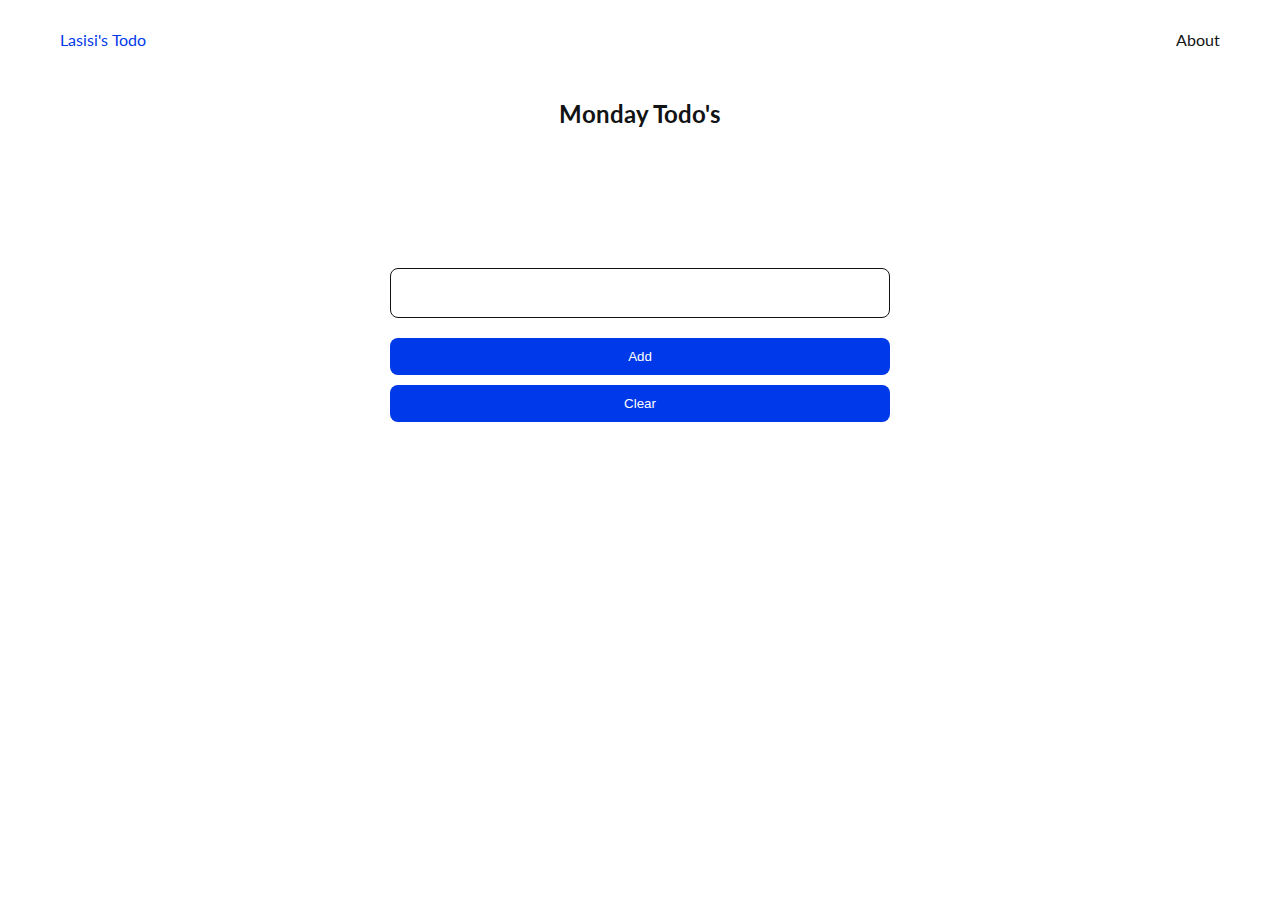
<file: index.html>
<!DOCTYPE html>
<html lang="en">
  <head>
    <meta charset="UTF-8" />
    <meta http-equiv="X-UA-Compatible" content="IE=edge" />
    <meta name="viewport" content="width=device-width, initial-scale=1.0" />
    <title>Todos</title>
    <link rel="preconnect" href="https://fonts.googleapis.com" />
    <link rel="preconnect" href="https://fonts.gstatic.com" crossorigin />
    <link href="https://fonts.googleapis.com/css2?family=Lato:wght@400;700&display=swap" rel="stylesheet"/>
    <link rel="stylesheet" href="./style/style.css"/>
  </head>
  <body>
    <main>
      <nav class="navigation">
        <ul class="navigation__list">
          <li class="navigation__list-items">
            <a class="logo" href="./">Lasisi's Todo</a>
          </li>
          <li class="navigation__list-items">About</li>
        </ul>
      </nav>
      <section class="todo__section">
        <h1 class="todo__section--heading">Monday Todo's</h1>
        <ul id="todo__list">
          <!--this is where our todo should live-->
        </ul>
        <form id="form" class="form">
            <input id="todo__input" name="todo" class="form__input" type="text" />
            <button id="add" class="todo__actions add__btn margin">Add</button>
            <button id="clear" type="button" class="todo__actions add__btn margin">Clear</button>
          </form>
      </section>
    </main>
    <script src="./js/scripts.js" ></script>
  </body>
</html>
</file>
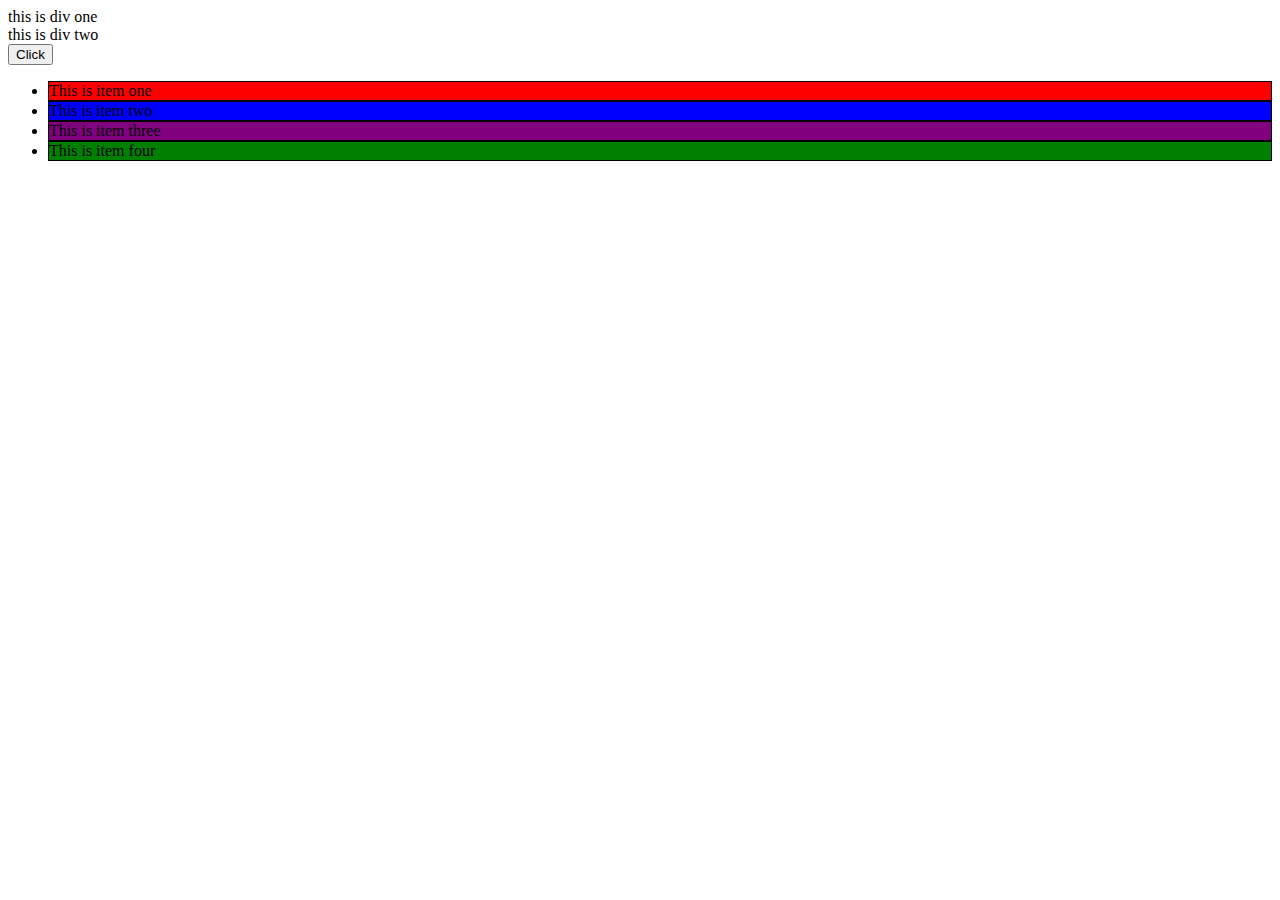
<file: sample.html>
<!DOCTYPE html>
<html lang="en">
    <head>
        <meta charset="UTF-8">
        <meta http-equiv="X-UA-Compatible" content="IE=edge">
        <meta name="viewport" content="width=device-width, initial">
        <title>To do list</title>
        <link rel="stylesheet" type="text/css" href="./style/sample.css">
    </head>
    <body>
        <!--<main>
            <nav class="navigation">
                <ul class="navigation_list">
                    <li class="navigation_list_item">
                        <a href="./" class="logo">Opeyemi to do</a>
                    </li>
                    <li class="navigation_list_item">
                        About
                    </li>
                </ul>
            </nav>
            <section class="todo_section">
                <h1 class="todo_heading">Monday Todo's</h1>
                <ul>
                    <li>
                        <div>
                            <input class="todo_checkbox" type="checkbox"><span>This  is the to do text
                            </span>
                            <div class="todo_action_wrapper">
                                <button id="edit_btn" class="todo_action edit_btn">edit</button>
                                <button id="del_btn" class="todo_action delete_btn">delete</button>
                            </div>
                        </div>
                    </li>
                </ul>
                <form class="myform">
                    <input type="text" class="form_input">
                    <button type="button" onclick="onClickEventHandler()" class="todo_button">Add</button>
                </form>
            </section>
        </main>-->
        <!--<div class="main">
            <button id="clickbtn">Click me to change color</button>
        </div>-->
        <div class="main2">
            <div id="content">this is div one</div>
            <div id="contenttwo">this is div two</div>
            <button id="clicktochangetext">Click</button>
        </div>
        <ul id="list">
            <li class="item">This is item one</li>
            <li class="item">This is item two</li>
            <li class="item">This is item three</li>
            <li class="item">This is item four</li>
        </ul>
        <script src="./js/script.js"></script>
    </body>

</html>
</file>
<file: style/style.css>
* {
    padding: 0;
    margin: 0;
}

:root {
  /* --variableName: variableValue;   */
  --primaryColor: #0039E9;
  --textColor: #121314;
  --secondaryColor: #FB9B2A;
  --fontPrimary: 'Lato', sans-serif;

}

.navigation__list {
display: flex;
align-items: center;
justify-content: space-between;
padding: 30px 60px;
font-family: var(--fontPrimary);
color: var(--textColor)
}

.navigation__list-items {
    display: flex;
}

.logo {
    text-decoration: none;
    color: var(--primaryColor)
}

.todo__section {
    display: flex;
    flex-direction: column;
    align-items: center;
    margin-top: 20px;
}

.todo__section--heading {
    color: var(--textColor);
    font-size: 24px;
    font-family: var(--fontPrimary);
    margin-bottom: 40px;
}

.todo__section--todoItem {
    display: flex;
    min-width: 300px;
    margin-bottom: 20px;
}

.todo__section--todoItem > div {
    display: flex;
    align-items: center;
    width: 100%;
}

.todo__section--todoItem  .todo__text {
    display: inline-block;
    margin-right: 100px;
    margin-left: 10px;
    font-family: var(--fontPrimary);
}


.todo__actions {
    padding: 5px 16px;
    border-radius: 8px;
    color: white;
    outline: none;
    box-shadow: none;
    border: 1px solid transparent;
}

.margin {
    margin-bottom: 10px;
}


.edit__btn {
    background-color: var(--primaryColor);
   
}

.delete__btn {
    background-color: var(--secondaryColor);
    color: black;
}

.form {
    display: flex;
    flex-direction: column;
    margin-top: 100px;
    width: 500px;
}

.form__input {
    height: 48px;
    border-radius: 8px;
    border: 1px solid var(--textColor);
    padding-right: 16px;
    padding-left: 16px;
    font-size: 16px;
    font-family: var(--fontPrimary);
    margin-bottom: 20px;
}

.add__btn {
    padding: 10px 16px;
    background-color: var(--primaryColor);
    color: white;
}

.remove {
    display: none;
    visibility: hidden;
}
</file>
<file: style/sample.css>
/** {
    margin: 0;
    padding: 0;
}

:root {
    --variableName: variableValue;
    --primaryColor: #0039E9;
    --textColor:#121314;
    --secondaryColor: #FB9B2A;
    --fontPrimary: 'Lato', sans-serif;
}

.navigation_lists {
    display: flex;
    align-items: center;
    justify-content: space-between;
    padding: 30px 60px;
    font-family: var(--fontPrimary);
    color: var(--textColor);
}

.navigation_lists_items {
    display: flex;
}

.logo {
    text-decoration: none;
    color: var(--primaryColor);
}

.todo_section {
    display: flex;
    flex-direction:column;
    align-items: center;
    margin-top: 20px;
}

.edit_btn {
    background-color: var(--primaryColor);
}

.delete_btn {
    background-color: var(--secondaryColor);
}

.myform {
    display: flex;
    flex-direction: column;
    margin-top: 100px;
    width: 500px;
}

.form_input {
    height: 48px;
    border-radius: 8px;
    border: 1px solid var(--textColor);
    padding-right: 16px;
    padding-left: 16px;
    font-size: 16px;
    font-family: var(--fontPrimary);
    margin-bottom: 20px;
}

.todo_button {
    background-color: var(--primaryColor);
    height: 30px;
    border-radius: 5px;
    border: none;
    color: white;
}*/

.main {
    background-color: red;
    height: 100vh;
    width: 100vh;
}
</file>
